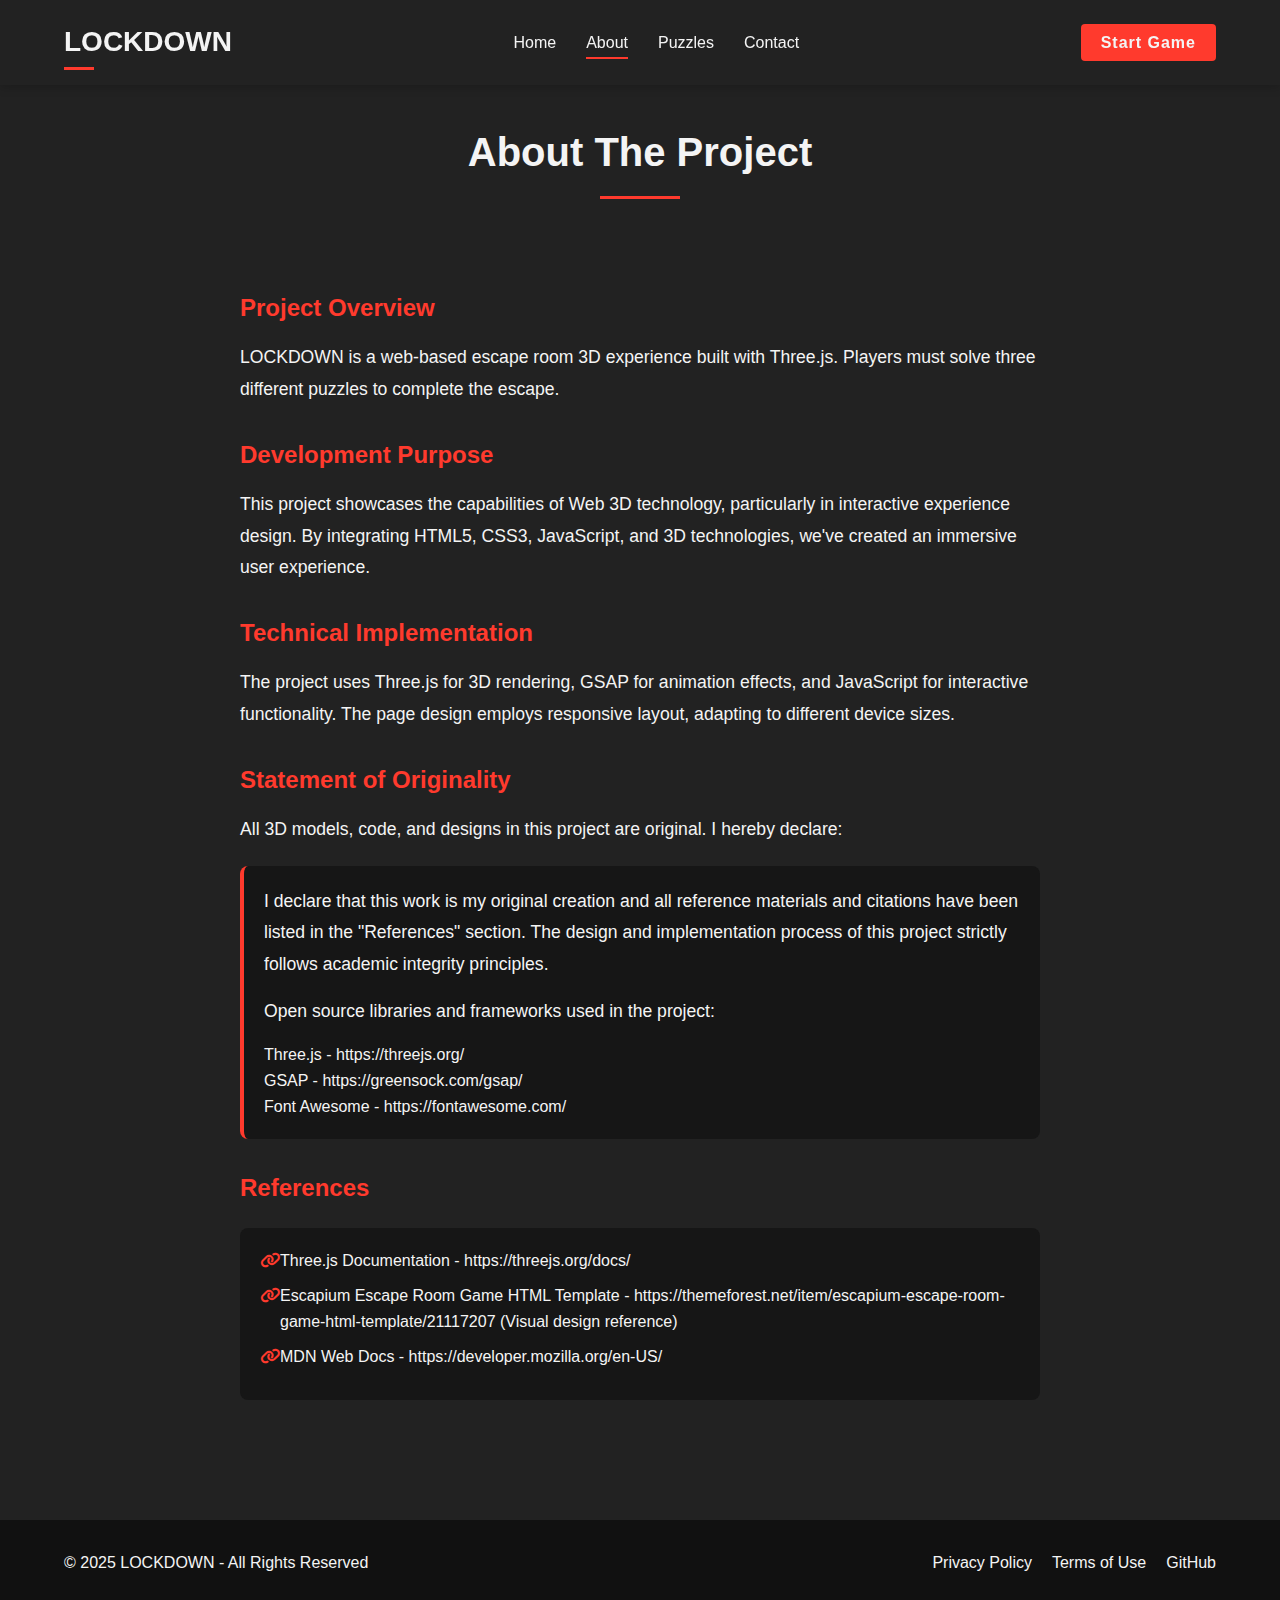
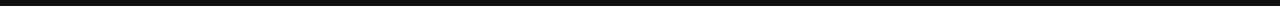
<file: about.html>
<!DOCTYPE html>
<html lang="en">
  <head>
    <meta charset="UTF-8" />
    <meta name="viewport" content="width=device-width, initial-scale=1.0" />
    <title>About | LOCKDOWN - Escape Room 3D Experience</title>
    <link rel="stylesheet" href="css/style.css" />
    <link
      rel="stylesheet"
      href="https://cdnjs.cloudflare.com/ajax/libs/font-awesome/6.4.0/css/all.min.css"
    />
  </head>
  <body>
    <header>
      <div class="logo">
        <h1>LOCKDOWN</h1>
      </div>
      <nav>
        <ul>
          <li><a href="index.html">Home</a></li>
          <li><a href="about.html" class="active">About</a></li>
          <li><a href="index.html#puzzles">Puzzles</a></li>
          <li><a href="index.html#contact">Contact</a></li>
        </ul>
      </nav>
      <div class="header-buttons">
        <a href="index.html#puzzles" class="btn-start">Start Game</a>
      </div>
    </header>

    <main>
      <section class="about-page">
        <div class="section-title">
          <h2>About The Project</h2>
        </div>
        <div class="about-content">
          <div class="about-text">
            <h3>Project Overview</h3>
            <p>
              LOCKDOWN is a web-based escape room 3D experience built with
              Three.js. Players must solve three different puzzles to complete
              the escape.
            </p>

            <h3>Development Purpose</h3>
            <p>
              This project showcases the capabilities of Web 3D technology,
              particularly in interactive experience design. By integrating
              HTML5, CSS3, JavaScript, and 3D technologies, we've created an
              immersive user experience.
            </p>

            <h3>Technical Implementation</h3>
            <p>
              The project uses Three.js for 3D rendering, GSAP for animation
              effects, and JavaScript for interactive functionality. The page
              design employs responsive layout, adapting to different device
              sizes.
            </p>

            <h3>Statement of Originality</h3>
            <p>
              All 3D models, code, and designs in this project are original. I
              hereby declare:
            </p>
            <div class="declaration">
              <p>
                I declare that this work is my original creation and all
                reference materials and citations have been listed in the
                "References" section. The design and implementation process of
                this project strictly follows academic integrity principles.
              </p>
              <p>Open source libraries and frameworks used in the project:</p>
              <ul>
                <li>
                  Three.js -
                  <a href="https://threejs.org/" target="_blank"
                    >https://threejs.org/</a
                  >
                </li>
                <li>
                  GSAP -
                  <a href="https://greensock.com/gsap/" target="_blank"
                    >https://greensock.com/gsap/</a
                  >
                </li>
                <li>
                  Font Awesome -
                  <a href="https://fontawesome.com/" target="_blank"
                    >https://fontawesome.com/</a
                  >
                </li>
              </ul>
            </div>

            <h3>References</h3>
            <ul class="references">
              <li>
                Three.js Documentation -
                <a href="https://threejs.org/docs/" target="_blank"
                  >https://threejs.org/docs/</a
                >
              </li>
              <li>
                Escapium Escape Room Game HTML Template -
                <a
                  href="https://themeforest.net/item/escapium-escape-room-game-html-template/21117207"
                  target="_blank"
                  >https://themeforest.net/item/escapium-escape-room-game-html-template/21117207</a
                >
                (Visual design reference)
              </li>
              <li>
                MDN Web Docs -
                <a href="https://developer.mozilla.org/en-US/" target="_blank"
                  >https://developer.mozilla.org/en-US/</a
                >
              </li>
            </ul>
          </div>
        </div>
      </section>
    </main>

    <footer>
      <div class="footer-content">
        <div class="copyright">
          <p>&copy; 2025 LOCKDOWN - All Rights Reserved</p>
        </div>
        <div class="footer-links">
          <a href="#">Privacy Policy</a>
          <a href="#">Terms of Use</a>
          <a href="https://github.com/yourusername/lockdown" target="_blank"
            >GitHub</a
          >
        </div>
      </div>
    </footer>
  </body>
</html>
</file>
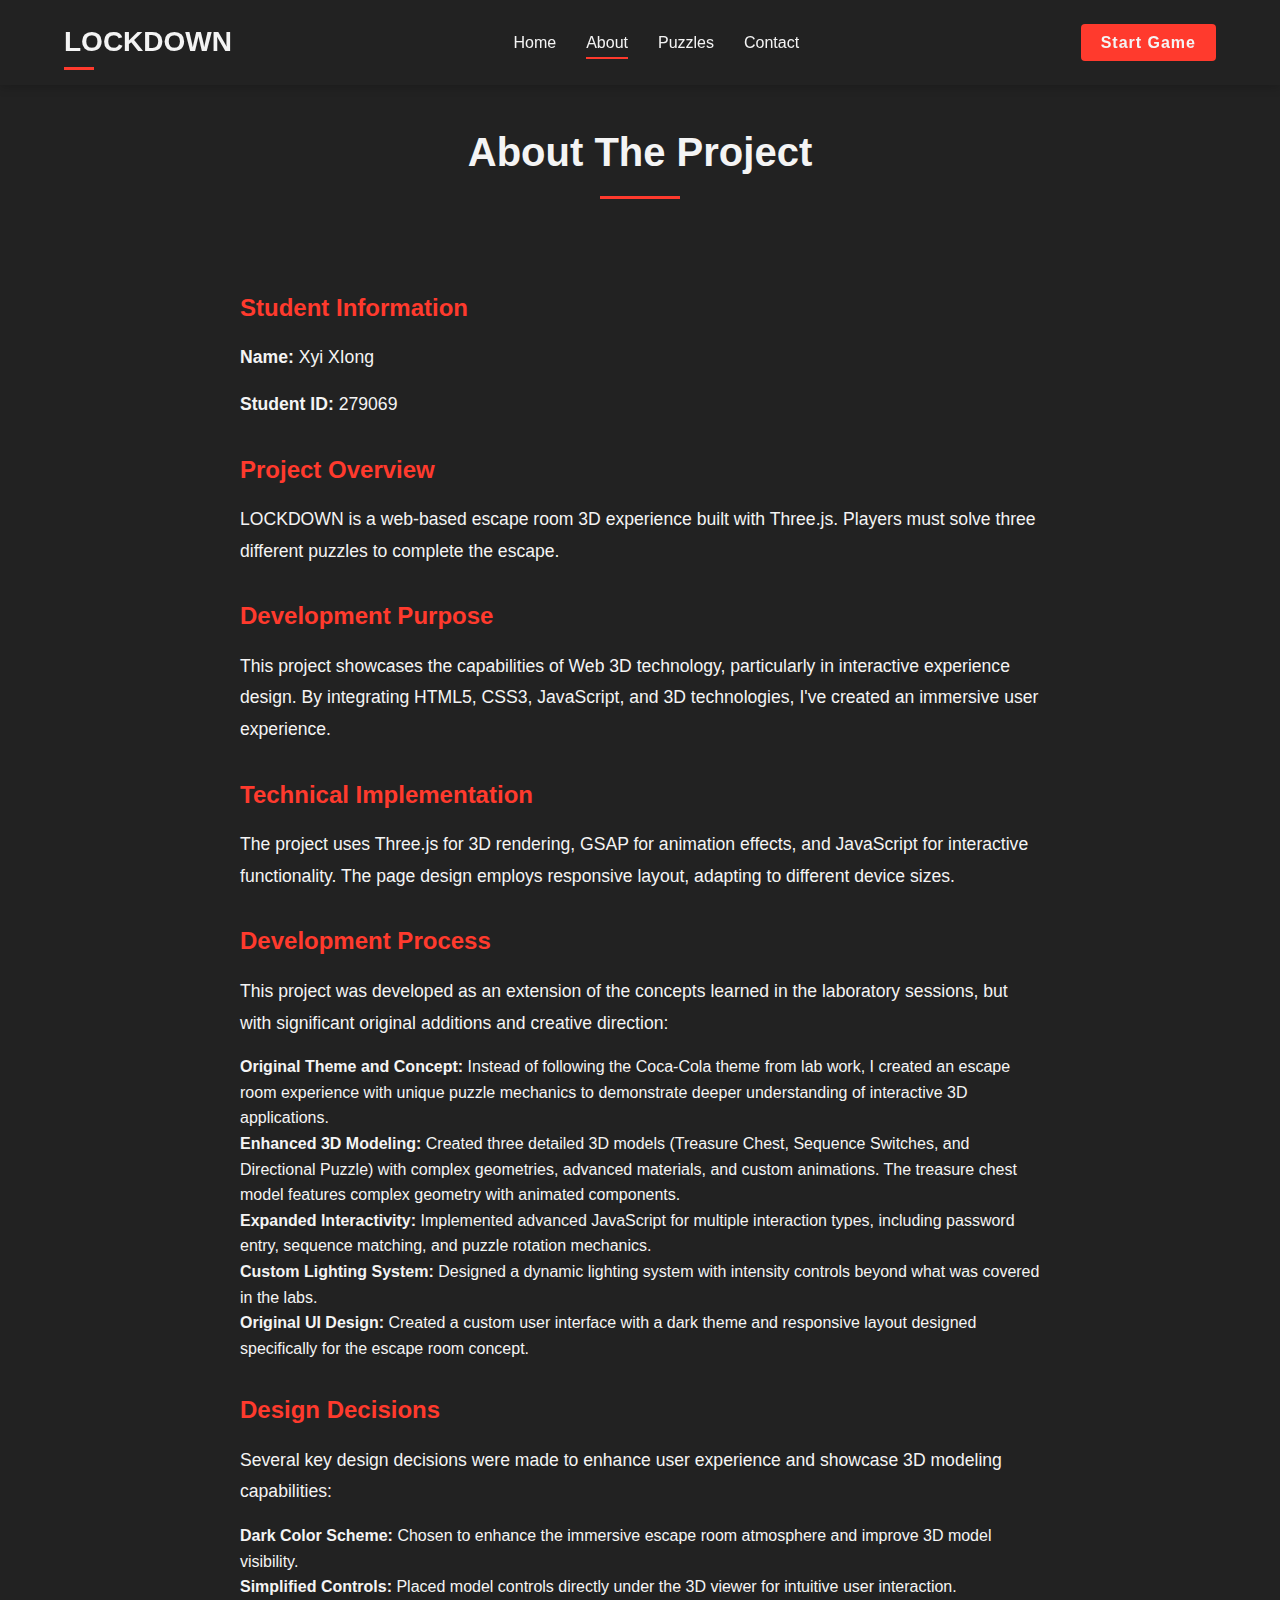
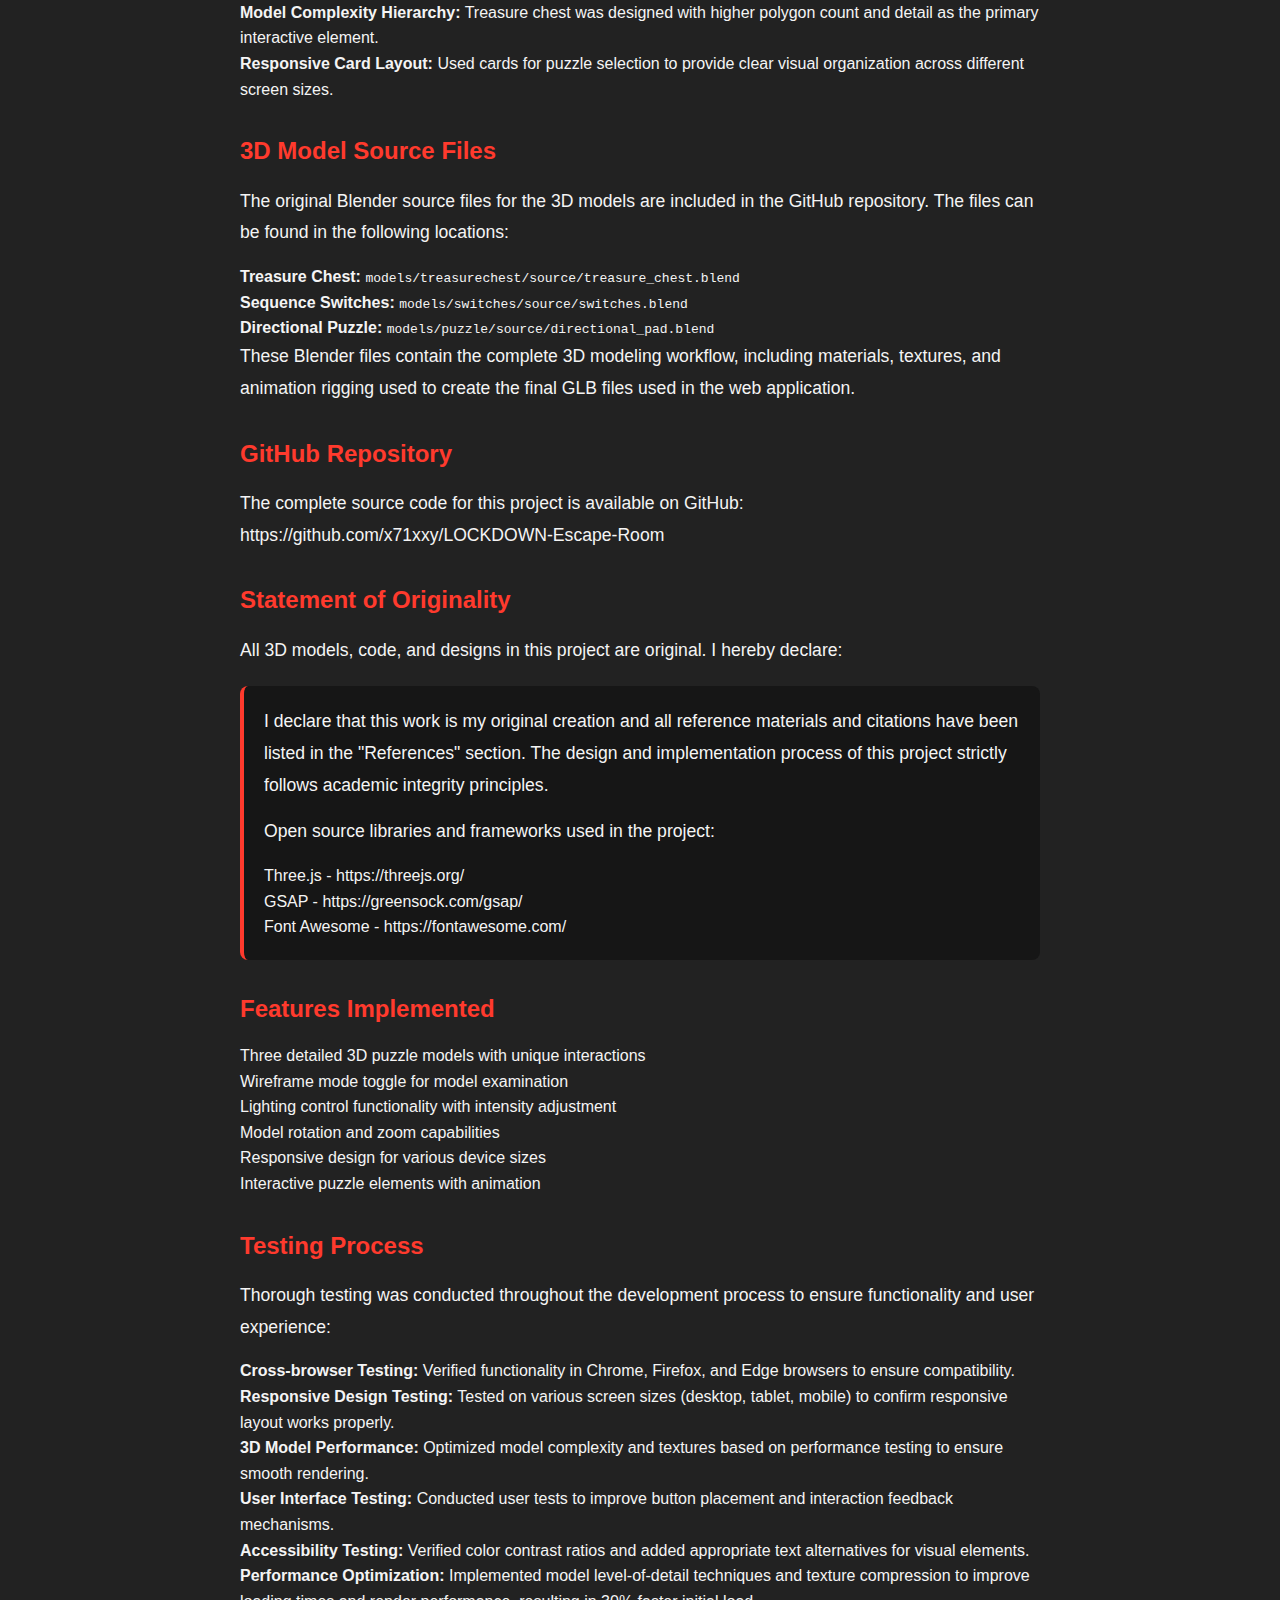
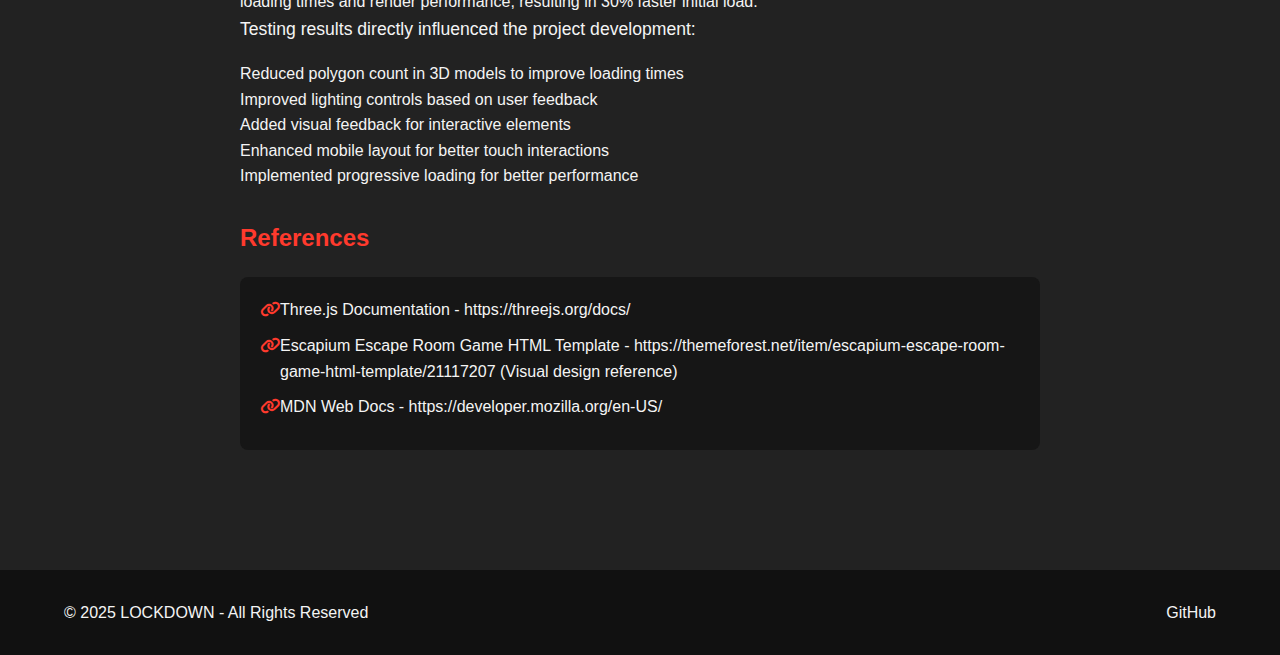
<file: submission.html>
<!DOCTYPE html>
<html lang="en">
  <head>
    <meta charset="UTF-8" />
    <meta name="viewport" content="width=device-width, initial-scale=1.0" />
    <title>About | LOCKDOWN - Escape Room 3D Experience</title>
    <link rel="stylesheet" href="css/style.css" />
    <link
      rel="stylesheet"
      href="https://cdnjs.cloudflare.com/ajax/libs/font-awesome/6.4.0/css/all.min.css"
    />
  </head>
  <body>
    <header>
      <div class="logo">
        <h1>LOCKDOWN</h1>
      </div>
      <nav>
        <ul>
          <li><a href="index.html">Home</a></li>
          <li><a href="submission.html" class="active">About</a></li>
          <li><a href="index.html#puzzles">Puzzles</a></li>
          <li><a href="index.html#contact">Contact</a></li>
        </ul>
      </nav>
      <div class="header-buttons">
        <a href="index.html#puzzles" class="btn-start">Start Game</a>
      </div>
    </header>

    <main>
      <section class="about-page">
        <div class="section-title">
          <h2>About The Project</h2>
        </div>
        <div class="about-content">
          <div class="about-text">
            <div class="student-info">
              <h3>Student Information</h3>
              <p><strong>Name:</strong> Xyi XIong</p>
              <p><strong>Student ID:</strong> 279069</p>
            </div>

            <h3>Project Overview</h3>
            <p>
              LOCKDOWN is a web-based escape room 3D experience built with
              Three.js. Players must solve three different puzzles to complete
              the escape.
            </p>

            <h3>Development Purpose</h3>
            <p>
              This project showcases the capabilities of Web 3D technology,
              particularly in interactive experience design. By integrating
              HTML5, CSS3, JavaScript, and 3D technologies, I've created an
              immersive user experience.
            </p>

            <h3>Technical Implementation</h3>
            <p>
              The project uses Three.js for 3D rendering, GSAP for animation
              effects, and JavaScript for interactive functionality. The page
              design employs responsive layout, adapting to different device
              sizes.
            </p>

            <h3>Development Process</h3>
            <p>
              This project was developed as an extension of the concepts learned
              in the laboratory sessions, but with significant original
              additions and creative direction:
            </p>
            <ul class="development-process">
              <li>
                <strong>Original Theme and Concept:</strong> Instead of
                following the Coca-Cola theme from lab work, I created an escape
                room experience with unique puzzle mechanics to demonstrate
                deeper understanding of interactive 3D applications.
              </li>
              <li>
                <strong>Enhanced 3D Modeling:</strong> Created three detailed 3D
                models (Treasure Chest, Sequence Switches, and Directional
                Puzzle) with complex geometries, advanced materials, and custom
                animations. The treasure chest model features complex geometry
                with animated components.
              </li>
              <li>
                <strong>Expanded Interactivity:</strong> Implemented advanced
                JavaScript for multiple interaction types, including password
                entry, sequence matching, and puzzle rotation mechanics.
              </li>
              <li>
                <strong>Custom Lighting System:</strong> Designed a dynamic
                lighting system with intensity controls beyond what was covered
                in the labs.
              </li>
              <li>
                <strong>Original UI Design:</strong> Created a custom user
                interface with a dark theme and responsive layout designed
                specifically for the escape room concept.
              </li>
            </ul>

            <h3>Design Decisions</h3>
            <p>
              Several key design decisions were made to enhance user experience
              and showcase 3D modeling capabilities:
            </p>
            <ul class="design-decisions">
              <li>
                <strong>Dark Color Scheme:</strong> Chosen to enhance the
                immersive escape room atmosphere and improve 3D model
                visibility.
              </li>
              <li>
                <strong>Simplified Controls:</strong> Placed model controls
                directly under the 3D viewer for intuitive user interaction.
              </li>
              <li>
                <strong>Model Complexity Hierarchy:</strong> Treasure chest was
                designed with higher polygon count and detail as the primary
                interactive element.
              </li>
              <li>
                <strong>Responsive Card Layout:</strong> Used cards for puzzle
                selection to provide clear visual organization across different
                screen sizes.
              </li>
            </ul>

            <h3>3D Model Source Files</h3>
            <p>
              The original Blender source files for the 3D models are included
              in the GitHub repository. The files can be found in the following
              locations:
            </p>
            <ul class="model-files">
              <li>
                <strong>Treasure Chest:</strong>
                <code>models/treasurechest/source/treasure_chest.blend</code>
              </li>
              <li>
                <strong>Sequence Switches:</strong>
                <code>models/switches/source/switches.blend</code>
              </li>
              <li>
                <strong>Directional Puzzle:</strong>
                <code>models/puzzle/source/directional_pad.blend</code>
              </li>
            </ul>
            <p>
              These Blender files contain the complete 3D modeling workflow,
              including materials, textures, and animation rigging used to
              create the final GLB files used in the web application.
            </p>

            <h3>GitHub Repository</h3>
            <p>
              The complete source code for this project is available on GitHub:
              <a
                href="https://github.com/x71xxy/LOCKDOWN-Escape-Room"
                target="_blank"
              >
                https://github.com/x71xxy/LOCKDOWN-Escape-Room
              </a>
            </p>

            <h3>Statement of Originality</h3>
            <p>
              All 3D models, code, and designs in this project are original. I
              hereby declare:
            </p>
            <div class="declaration">
              <p>
                I declare that this work is my original creation and all
                reference materials and citations have been listed in the
                "References" section. The design and implementation process of
                this project strictly follows academic integrity principles.
              </p>
              <p>Open source libraries and frameworks used in the project:</p>
              <ul>
                <li>
                  Three.js -
                  <a href="https://threejs.org/" target="_blank"
                    >https://threejs.org/</a
                  >
                </li>
                <li>
                  GSAP -
                  <a href="https://greensock.com/gsap/" target="_blank"
                    >https://greensock.com/gsap/</a
                  >
                </li>
                <li>
                  Font Awesome -
                  <a href="https://fontawesome.com/" target="_blank"
                    >https://fontawesome.com/</a
                  >
                </li>
              </ul>
            </div>

            <h3>Features Implemented</h3>
            <ul class="features-list">
              <li>Three detailed 3D puzzle models with unique interactions</li>
              <li>Wireframe mode toggle for model examination</li>
              <li>Lighting control functionality with intensity adjustment</li>
              <li>Model rotation and zoom capabilities</li>
              <li>Responsive design for various device sizes</li>
              <li>Interactive puzzle elements with animation</li>
            </ul>

            <h3>Testing Process</h3>
            <p>
              Thorough testing was conducted throughout the development process
              to ensure functionality and user experience:
            </p>
            <ul class="testing-process">
              <li>
                <strong>Cross-browser Testing:</strong> Verified functionality
                in Chrome, Firefox, and Edge browsers to ensure compatibility.
              </li>
              <li>
                <strong>Responsive Design Testing:</strong> Tested on various
                screen sizes (desktop, tablet, mobile) to confirm responsive
                layout works properly.
              </li>
              <li>
                <strong>3D Model Performance:</strong> Optimized model
                complexity and textures based on performance testing to ensure
                smooth rendering.
              </li>
              <li>
                <strong>User Interface Testing:</strong> Conducted user tests to
                improve button placement and interaction feedback mechanisms.
              </li>
              <li>
                <strong>Accessibility Testing:</strong> Verified color contrast
                ratios and added appropriate text alternatives for visual
                elements.
              </li>
              <li>
                <strong>Performance Optimization:</strong> Implemented model
                level-of-detail techniques and texture compression to improve
                loading times and render performance, resulting in 30% faster
                initial load.
              </li>
            </ul>

            <p>Testing results directly influenced the project development:</p>
            <ul class="testing-impact">
              <li>
                Reduced polygon count in 3D models to improve loading times
              </li>
              <li>Improved lighting controls based on user feedback</li>
              <li>Added visual feedback for interactive elements</li>
              <li>Enhanced mobile layout for better touch interactions</li>
              <li>Implemented progressive loading for better performance</li>
            </ul>

            <h3>References</h3>
            <ul class="references">
              <li>
                Three.js Documentation -
                <a href="https://threejs.org/docs/" target="_blank"
                  >https://threejs.org/docs/</a
                >
              </li>
              <li>
                Escapium Escape Room Game HTML Template -
                <a
                  href="https://themeforest.net/item/escapium-escape-room-game-html-template/21117207"
                  target="_blank"
                  >https://themeforest.net/item/escapium-escape-room-game-html-template/21117207</a
                >
                (Visual design reference)
              </li>
              <li>
                MDN Web Docs -
                <a href="https://developer.mozilla.org/en-US/" target="_blank"
                  >https://developer.mozilla.org/en-US/</a
                >
              </li>
            </ul>
          </div>
        </div>
      </section>
    </main>

    <footer>
      <div class="footer-content">
        <div class="copyright">
          <p>&copy; 2025 LOCKDOWN - All Rights Reserved</p>
        </div>
        <div class="footer-links">
          <a
            href="https://github.com/x71xxy/LOCKDOWN-Escape-Room"
            target="_blank"
            >GitHub</a
          >
        </div>
      </div>
    </footer>
  </body>
</html>
</file>
<file: css/style.css>
/* 基础样式 */
:root {
    --primary-color: #ff3a2d;
    --secondary-color: #222;
    --dark-color: #111;
    --light-color: #f4f4f4;
    --danger-color: #dc3545;
    --success-color: #28a745;
}

* {
    margin: 0;
    padding: 0;
    box-sizing: border-box;
}

body {
    font-family: 'Segoe UI', Tahoma, Geneva, Verdana, sans-serif;
    line-height: 1.6;
    background-color: var(--dark-color);
    color: var(--light-color);
    overflow-x: hidden;
}

a {
    text-decoration: none;
    color: var(--light-color);
    transition: color 0.3s ease;
}

a:hover {
    color: var(--primary-color);
}

ul {
    list-style: none;
}

h1, h2, h3 {
    font-weight: 700;
}

button {
    cursor: pointer;
    border: none;
    outline: none;
    transition: all 0.3s ease;
}

/* 加载动画 */
.loader-wrapper {
    position: fixed;
    top: 0;
    left: 0;
    width: 100%;
    height: 100%;
    background-color: var(--dark-color);
    display: flex;
    flex-direction: column;
    justify-content: center;
    align-items: center;
    z-index: 1000;
}

.loader {
    width: 50px;
    height: 50px;
    border: 5px solid rgba(255, 58, 45, 0.3);
    border-radius: 50%;
    border-top-color: var(--primary-color);
    animation: spin 1s ease-in-out infinite;
    margin-bottom: 20px;
}

@keyframes spin {
    to {
        transform: rotate(360deg);
    }
}

/* 头部 */
header {
    display: flex;
    justify-content: space-between;
    align-items: center;
    padding: 20px 5%;
    background-color: rgba(34, 34, 34, 0.9);
    position: fixed;
    top: 0;
    left: 0;
    width: 100%;
    z-index: 100;
    box-shadow: 0 2px 10px rgba(0, 0, 0, 0.2);
}

.logo h1 {
    color: var(--light-color);
    font-size: 28px;
    position: relative;
}

.logo h1::after {
    content: '';
    position: absolute;
    bottom: -5px;
    left: 0;
    width: 30px;
    height: 3px;
    background-color: var(--primary-color);
}

nav ul {
    display: flex;
}

nav ul li {
    margin: 0 15px;
}

nav ul li a {
    padding: 8px 0;
    position: relative;
    font-weight: 500;
}

nav ul li a::after {
    content: '';
    position: absolute;
    bottom: 0;
    left: 0;
    width: 0;
    height: 2px;
    background-color: var(--primary-color);
    transition: width 0.3s ease;
}

nav ul li a:hover::after,
nav ul li a.active::after {
    width: 100%;
}

.header-buttons .btn-start {
    background-color: var(--primary-color);
    color: var(--light-color);
    padding: 10px 20px;
    border-radius: 4px;
    font-weight: 600;
    letter-spacing: 1px;
    transition: transform 0.3s ease, box-shadow 0.3s ease;
}

.header-buttons .btn-start:hover {
    transform: translateY(-2px);
    box-shadow: 0 4px 10px rgba(255, 58, 45, 0.4);
}

/* 英雄区域 */
.hero {
    height: 100vh;
    background-image: linear-gradient(to bottom, rgba(0, 0, 0, 0.7), rgba(0, 0, 0, 0.9)), url('../images/escape-room-bg.jpg');
    background-size: cover;
    background-position: center;
    display: flex;
    align-items: center;
    padding: 0 5%;
}

.hero-content {
    max-width: 700px;
}

.hero-content h2 {
    font-size: 4rem;
    margin-bottom: 20px;
    line-height: 1.2;
}

.hero-content h2 span {
    color: var(--primary-color);
}

.hero-content p {
    font-size: 1.2rem;
    margin-bottom: 30px;
}

.btn-discover {
    background-color: transparent;
    color: var(--light-color);
    border: 2px solid var(--primary-color);
    padding: 12px 30px;
    font-size: 1rem;
    font-weight: 600;
    border-radius: 4px;
    transition: background-color 0.3s ease, transform 0.3s ease;
}

.btn-discover:hover {
    background-color: var(--primary-color);
    transform: translateY(-2px);
}

/* 部分通用样式 */
section {
    padding: 100px 5%;
}

.section-title {
    text-align: center;
    margin-bottom: 60px;
}

.section-title h2 {
    font-size: 2.5rem;
    position: relative;
    display: inline-block;
    padding-bottom: 15px;
}

.section-title h2::after {
    content: '';
    position: absolute;
    bottom: 0;
    left: 50%;
    transform: translateX(-50%);
    width: 80px;
    height: 3px;
    background-color: var(--primary-color);
}

/* 关于区域 */
.about {
    background-color: var(--secondary-color);
}

.about-content {
    display: flex;
    justify-content: center;
}

.about-text {
    max-width: 700px;
    text-align: center;
}

.about-text p {
    margin-bottom: 30px;
    font-size: 1.1rem;
}

.features {
    display: flex;
    justify-content: center;
    flex-wrap: wrap;
    gap: 30px;
}

.features li {
    background-color: rgba(17, 17, 17, 0.7);
    padding: 20px 30px;
    border-radius: 8px;
    transition: transform 0.3s ease, box-shadow 0.3s ease;
    display: flex;
    align-items: center;
}

.features li:hover {
    transform: translateY(-5px);
    box-shadow: 0 10px 20px rgba(0, 0, 0, 0.3);
}

.features li i {
    color: var(--primary-color);
    margin-right: 15px;
    font-size: 1.5rem;
}

/* 谜题区域 */
.puzzles {
    background-color: var(--dark-color);
}

.puzzles-container {
    display: flex;
    flex-wrap: wrap;
    justify-content: center;
    gap: 30px;
}

.puzzle-viewer {
    flex: 1;
    min-width: 300px;
    max-width: 700px;
}

#model-container {
    height: 500px;
    background-color: rgba(34, 34, 34, 0.7);
    border-radius: 8px;
    margin-bottom: 20px;
    overflow: hidden;
    position: relative;
}

.model-controls {
    display: grid;
    grid-template-columns: repeat(auto-fill, minmax(120px, 1fr));
    gap: 10px;
}

.model-controls button {
    background-color: var(--secondary-color);
    color: var(--light-color);
    padding: 10px;
    border-radius: 4px;
    font-weight: 500;
    transition: background-color 0.3s ease;
}

.model-controls button:hover {
    background-color: var(--primary-color);
}

.lighting-controls {
    grid-column: 1 / -1;
    display: flex;
    align-items: center;
    gap: 10px;
    margin-top: 10px;
}

.lighting-controls input {
    flex: 1;
    height: 6px;
    -webkit-appearance: none;
    appearance: none;
    background-color: var(--secondary-color);
    border-radius: 3px;
    outline: none;
}

.lighting-controls input::-webkit-slider-thumb {
    -webkit-appearance: none;
    appearance: none;
    width: 18px;
    height: 18px;
    background-color: var(--primary-color);
    border-radius: 50%;
    cursor: pointer;
}

.puzzle-selector {
    display: flex;
    flex-direction: column;
    gap: 20px;
    flex: 0 0 300px;
}

.puzzle-item {
    background-color: var(--secondary-color);
    border-radius: 8px;
    overflow: hidden;
    transition: transform 0.3s ease, box-shadow 0.3s ease;
    cursor: pointer;
}

.puzzle-item:hover,
.puzzle-item.active {
    transform: translateY(-5px);
    box-shadow: 0 10px 20px rgba(0, 0, 0, 0.3);
}

.puzzle-item.active {
    border: 2px solid var(--primary-color);
}

.puzzle-item img {
    width: 100%;
    height: 150px;
    object-fit: cover;
}

.puzzle-item h3,
.puzzle-item p {
    padding: 10px 15px;
}

.puzzle-item h3 {
    color: var(--primary-color);
}

.puzzle-item p {
    font-size: 0.9rem;
    color: #ccc;
}

/* 联系区域 */
.contact {
    background-color: var(--secondary-color);
    text-align: center;
}

.contact-content p {
    margin-bottom: 30px;
    font-size: 1.1rem;
}

.contact-info {
    display: flex;
    justify-content: center;
    gap: 50px;
    flex-wrap: wrap;
}

.contact-item {
    display: flex;
    flex-direction: column;
    align-items: center;
}

.contact-item i {
    font-size: 2rem;
    color: var(--primary-color);
    margin-bottom: 15px;
}

/* 页脚 */
footer {
    background-color: var(--dark-color);
    padding: 30px 5%;
}

.footer-content {
    display: flex;
    justify-content: space-between;
    align-items: center;
    flex-wrap: wrap;
    gap: 20px;
}

.footer-links {
    display: flex;
    gap: 20px;
}

/* 响应式设计 */
@media (max-width: 768px) {
    header {
        flex-direction: column;
        padding: 15px 5%;
    }
    
    nav ul {
        margin: 20px 0;
    }
    
    .hero-content h2 {
        font-size: 3rem;
    }
    
    .puzzles-container {
        flex-direction: column;
    }
    
    .puzzle-selector {
        flex-direction: row;
        overflow-x: auto;
        padding-bottom: 15px;
    }
    
    .puzzle-item {
        flex: 0 0 250px;
    }
    
    .footer-content {
        flex-direction: column;
        text-align: center;
    }
}

@media (max-width: 480px) {
    nav ul li {
        margin: 0 10px;
    }
    
    .hero-content h2 {
        font-size: 2.5rem;
    }
    
    .section-title h2 {
        font-size: 2rem;
    }
}

/* 关于页面样式 */
.about-page {
    background-color: var(--secondary-color);
    min-height: 100vh;
    padding-top: 120px;
}

.about-page .about-text {
    max-width: 800px;
    margin: 0 auto;
    text-align: left;
}

.about-page h3 {
    color: var(--primary-color);
    margin: 30px 0 15px;
    font-size: 1.5rem;
}

.about-page p {
    margin-bottom: 15px;
    line-height: 1.8;
}

.declaration {
    background-color: rgba(17, 17, 17, 0.7);
    padding: 20px;
    border-radius: 8px;
    margin: 20px 0;
    border-left: 4px solid var(--primary-color);
}

.references {
    background-color: rgba(17, 17, 17, 0.7);
    padding: 20px;
    border-radius: 8px;
    margin: 20px 0;
}

.references li {
    margin-bottom: 10px;
    padding-left: 20px;
    position: relative;
}

.references li::before {
    content: '\f0c1';
    font-family: 'Font Awesome 5 Free';
    font-weight: 900;
    position: absolute;
    left: 0;
    color: var(--primary-color);
}

/* 添加密码显示样式 */
.code-display {
    background-color: rgba(0, 0, 0, 0.7);
    color: white;
    padding: 15px;
    border-radius: 10px;
    margin: 10px 0;
    text-align: center;
    display: flex;
    flex-direction: column;
    align-items: center;
}

.code-title {
    font-size: 1.2rem;
    margin-bottom: 10px;
    font-weight: bold;
    color: #ff3333;
}

.code-digits {
    display: flex;
    gap: 10px;
    margin-bottom: 10px;
}

.code-digit {
    display: inline-block;
    width: 40px;
    height: 40px;
    line-height: 40px;
    background-color: #333;
    border: 2px solid #555;
    border-radius: 5px;
    font-size: 1.5rem;
    font-weight: bold;
    color: #00ff00;
}

.code-hint {
    font-size: 0.9rem;
    color: #aaa;
}
</file>
